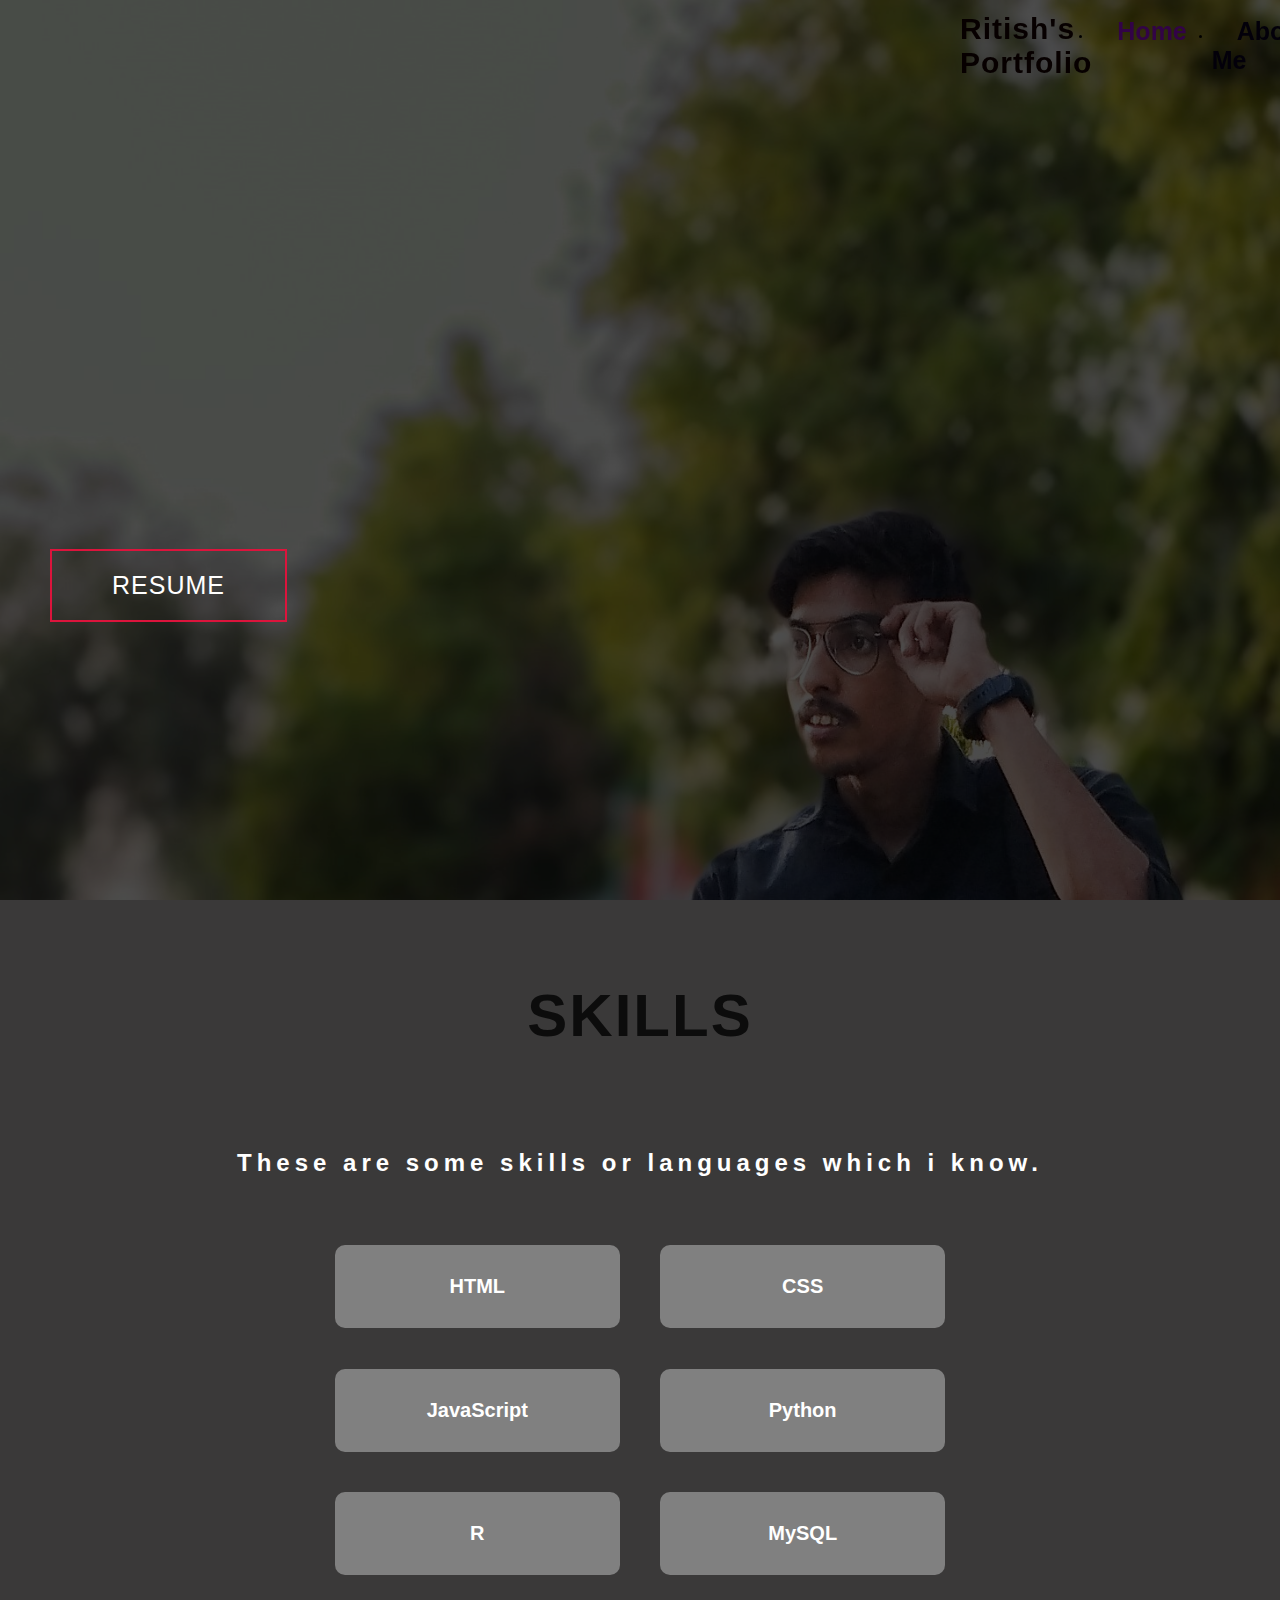
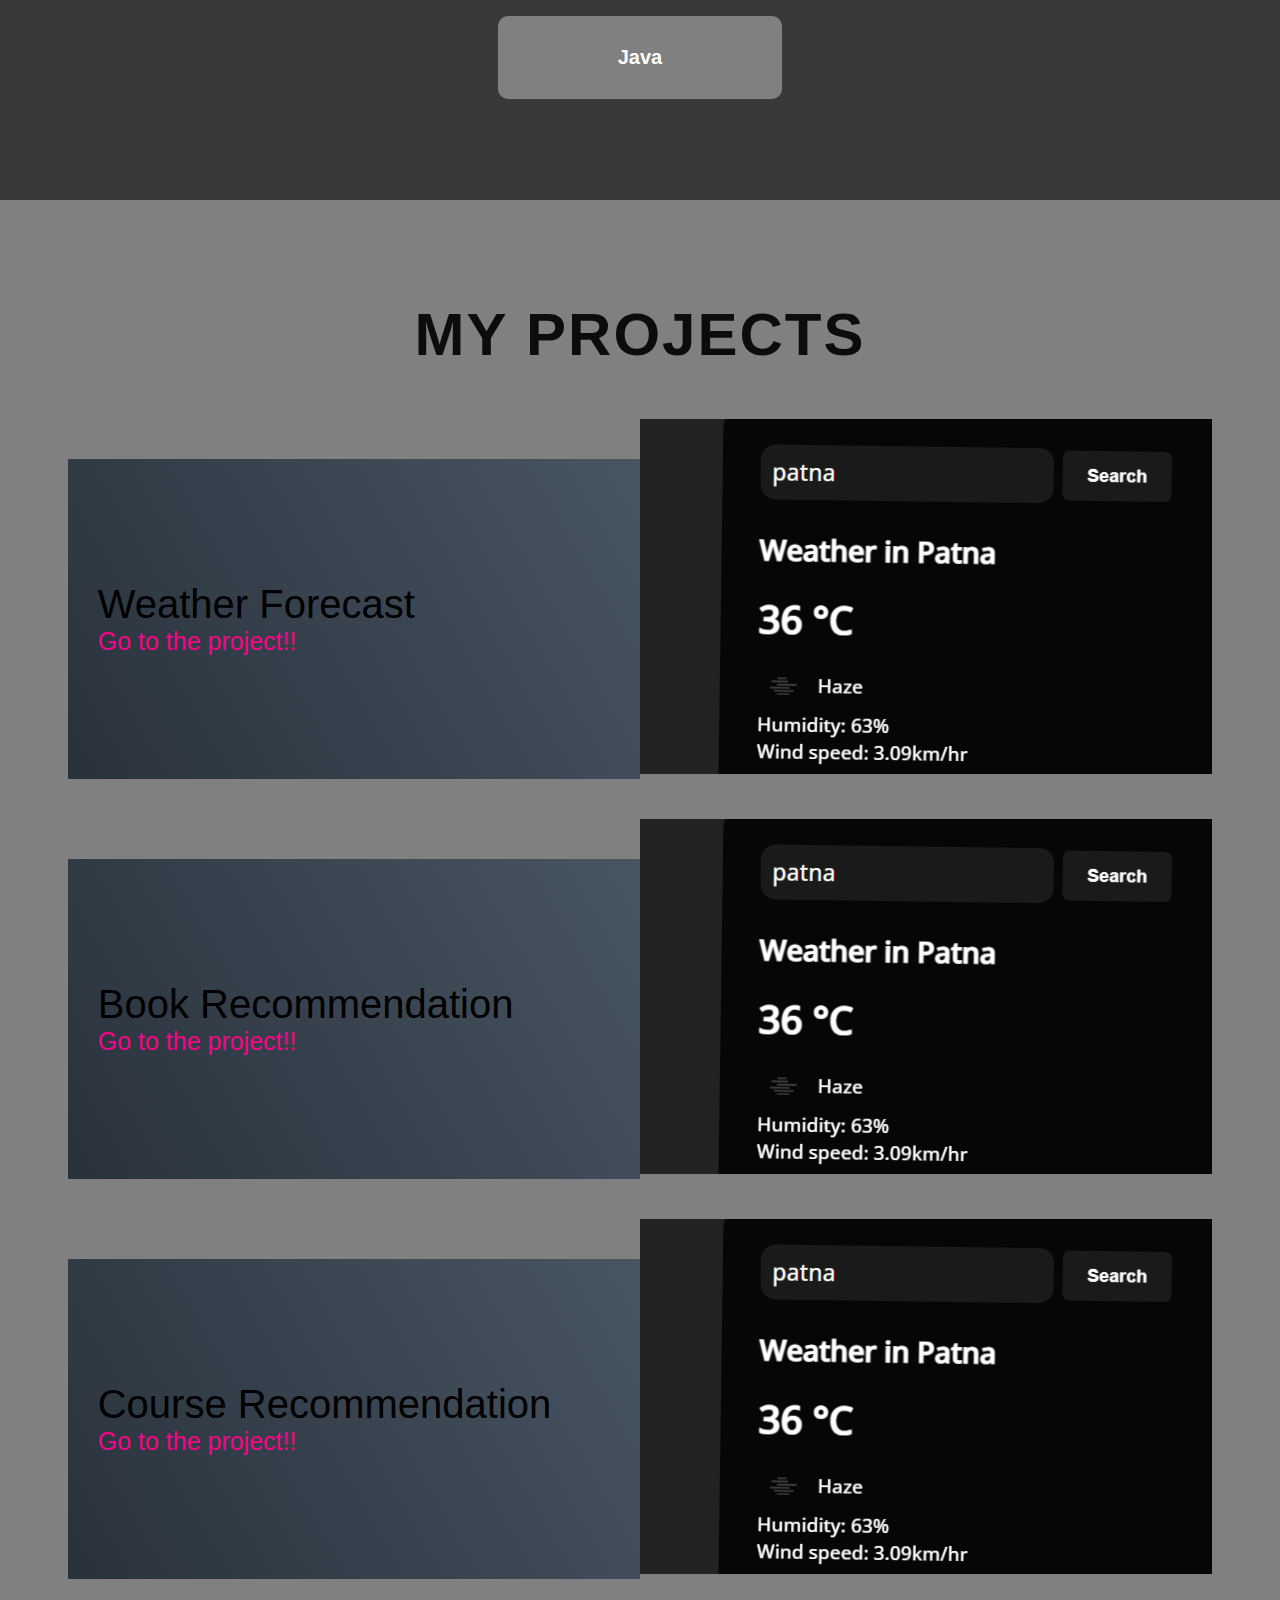
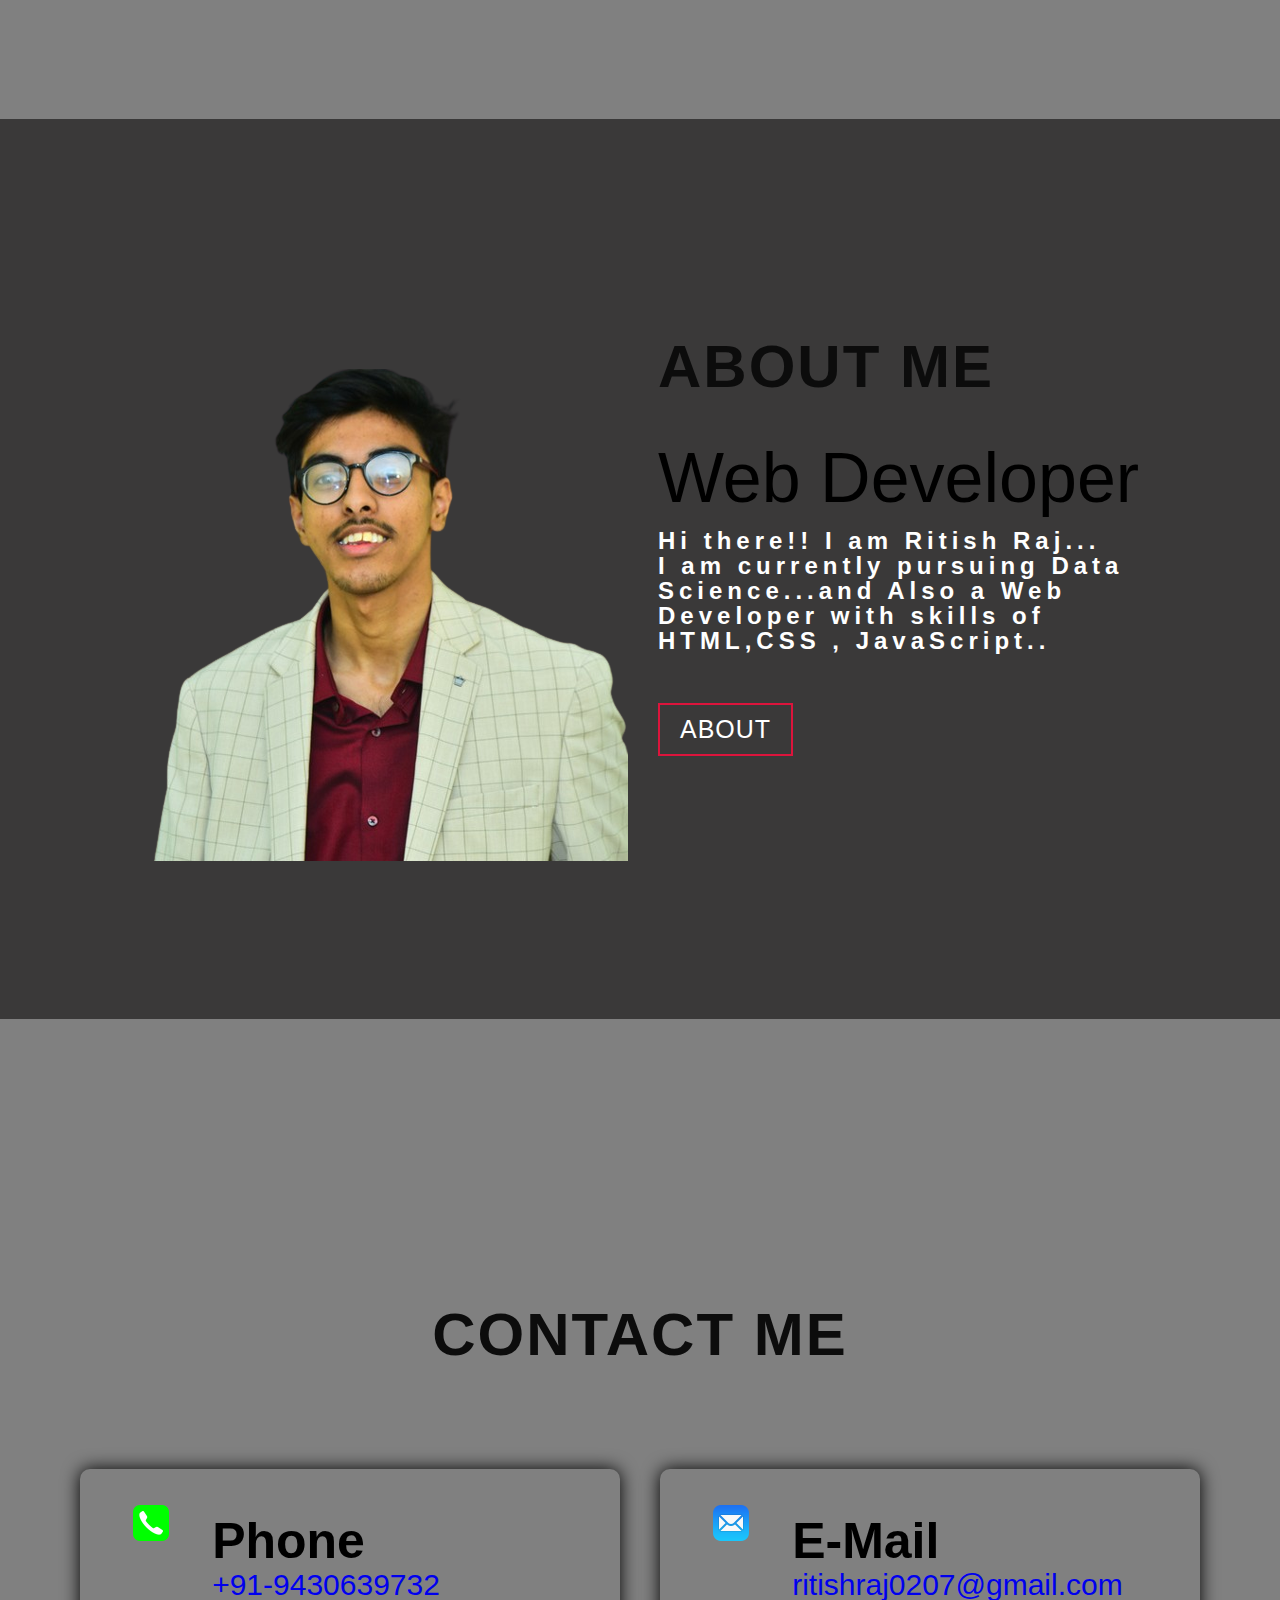
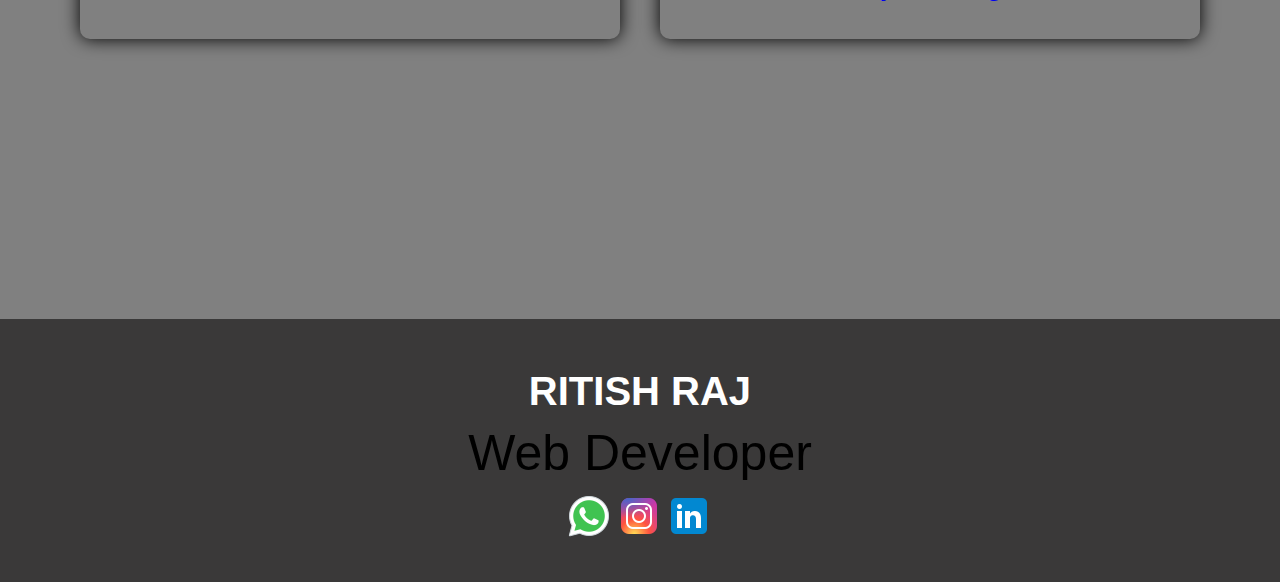
<file: index.html>
<!DOCTYPE html>
<html lang="en">
<head>
    <meta charset="UTF-8">
    <meta name="viewport" content="width=device-width, initial-scale=1.0">
    <meta name="google-site-verification" content="UGbxo75s6x-PKYe81JF4whQ1XSpt5tA92B7bqreEII0" />
    <link rel="stylesheet" href="style.css">
    <title>Ritish Portfolio</title>
</head>
<body>
    <header>
		<h1 class="logo">Ritish's Portfolio</h1>
		<ul class="navlist">
			<li><a href="#home" class="active">Home</a></li>
			<li><a href="#about">About Me</a></li>
			<li><a href="#skills">Skills</a></li>
			<li><a href="#portfolio">Projects</a></li>
			<li><a href="#contact">Contact</a></li>
		</ul>
	</header>
    <section id="me">
        <div class="me container">
            <div>
                <h1>Hello,<span></span></h1>
                <h1>My Name is <span></span></h1>
                <h1>Ritish Raj..<span></span></h1>
                <a href="Ritish Res.pdf" type="button" class="btn">Resume</a>
            </div>
        </div>
    </section>
    <section id="skills">
        <div class="skills container">
            <div class="skill-top">
                <h1 class="section-title">Skills</h1>
                <p>These are some skills or languages which i know.</p>
            </div>
            <div class="skill-bottom">
                <div class="skill-item">
                    <h2>HTML</h2>    
                </div>
                <div class="skill-item">
                    <h2>CSS</h2>    
                </div>
                <div class="skill-item">
                    <h2>JavaScript</h2>    
                </div>
                <div class="skill-item">
                    <h2>Python</h2>    
                </div>
                <div class="skill-item">
                    <h2>R</h2>    
                </div>
                <div class="skill-item">
                    <h2>MySQL</h2>    
                </div>
                <div class="skill-item">
                    <h2>Java</h2>    
                </div>
            </div>
            </div>
        </div>
    </section>
    <section id="projects">
        <div class="projects container">
            <div class="project-head">
                <h1 class="section-title">My Projects</h1>
            </div>
            <div class="all-projects">
                <div class="project-item">
                    <div class="project-info">
                        <h1>Weather Forecast</h1>
                        <a href="">Go to the project!!</a>
                    </div>
                    <div class="project-img">
                        <img src="Weather-edit.png" alt="img">
                    </div>
                </div>
                <div class="project-item">
                    <div class="project-info">
                        <h1>Book Recommendation</h1>
                        <a href="">Go to the project!!</a>
                    </div>
                    <div class="project-img">
                        <img src="Weather-edit.png" alt="img">
                    </div>
                </div>
                <div class="project-item">
                    <div class="project-info">
                        <h1>Course Recommendation</h1>
                        <a href="">Go to the project!!</a>
                    </div>
                    <div class="project-img">
                        <img src="Weather-edit.png" alt="img">
                    </div>
                </div>
            </div>
        </div>
    </section>
    <section id="about">
        <div class="about container">
            <div class="col-left">
                <div class="about-img">
                    <img src="profile.png" alt="img">
                </div>
            </div>
            <div class="col-right">
                <h1 class="section-title">About Me</h1>
                <h2>Web Developer</h2>
                <p>Hi there!! I am Ritish Raj... <br>I am currently pursuing Data Science...and Also a Web Developer with skills of HTML,CSS , JavaScript..</p>
                <a href="#me" type="button" class="btn">About</a>
            </div>
        </div>
    </section>
    <section id="contact">
        <div class="contact container">
            <div>
                <h1 class="section-title">Contact Me</h1>
            </div>
            <div class="contact-items">
                <div class="contact-item">
                    <div class="icon"><img src="phone.png"></div>
                    <div class="contact-info">
                        <h1>Phone</h1>
                        <h2><a href="tel:+919430639732">+91-9430639732</a></h2>
                    </div>
                </div>
                <div class="contact-item">
                    <div class="icon"><img src="mail (2).png"></div>
                    <div class="contact-info">
                        <h1>E-Mail</h1>
                        <h2><a href="mailto:ritishraj0207@gmail.com">ritishraj0207@gmail.com</a></h2>
                    </div>
                </div>
            </div>
        </div>
    </section>
    <section id="footer">
        <div class="footer container">
            <div class="brand"><h1><span>R</span>itish <span>R</span>aj</h1></div>
            <h2>Web Developer</h2>
            <div class="social-icon">
                <div class="social-item">
                    <a href="https://wa.me/9430639732"><img src="whats.png"></a>
                </div>
                <div class="social-item">
                    <a href="https://www.instagram.com/_ritishraj_/"><img src="ig.png" ></a>
                </div>
                <div class="social-item">
                    <a href="https://www.linkedin.com/in/ritish-raj-0b6b99240/"><img src="ln.png"></a>
                </div>
            </div>
        </div>
    </section>
</body>
</html>
</file>
<file: style.css>
*{
    padding:0;
    margin: 0;
    box-sizing: border-box;
}
html{
    font-size: 10px;
    font-family: 'Trebuchet MS', 'Lucida Sans Unicode', 'Lucida Grande', 'Lucida Sans', Arial, sans-serif;
}
a{
    text-decoration: none;

}
.container{
    min-height: 100vh;
    width: 100%;
    display: flex;
    align-items: center;
    justify-content: center;
}
p{
    color: white;
    font-size: 2.4rem;
    margin-top: 5px;
    margin-bottom: 50px;
    line-height: 2.5rem;
    font-weight: 700;
    letter-spacing: 0.5rem;
}
.section-title{
    font-size: 70px;
    font-weight: 700;
    color:rgb(12, 12, 12);
    margin-bottom: 100px;
    text-transform: uppercase;
    letter-spacing: 0.2rem;
    text-align: center;
}
header {
    position: fixed;
    width: 0%;
    top: 0;
    right: 10%;
    z-index: 1000;
    display: flex;
    align-items: center;
    justify-content: space-around;
    background: transparent;
    padding: 12px 15%;
    border-bottom: 1px solid transparent;
}
.logo {
    color: rgb(7, 0, 0);
    font-size: 30px;
    font-weight: 700;
    letter-spacing: 1px;

}
.navlist {
    display: flex;
    font-weight: bold;
    
}
.navlist ul li{
    list-style: none;
    
}
.navlist a {
    color: rgb(3, 0, 10);
    font-size: 25px;
    font-weight: 700;
    margin: 0 25px;
    transition: all .45s ease;
}
.navlist a:hover {
    color: rgb(72, 7, 116);
    font-size: larger;
    text-shadow: -20px 10px rgba(100,84,84,0.986);
}
.navlist a.active {
    color: rgb(50, 3, 71);
}


#me{
    background-image: url(back.edit.jpg);
    background-size: cover;
    background-position: top center;
    position: relative;
    z-index: 1;
}
#me::after{
    content:'';
    position: absolute;
    left: 0;
    top: 0;
    height: 100%;
    width: 100%;
    background-color: black;
    opacity: 0.7;
    z-index: -1;
}
#me .me{
    max-width: 1200px;
    margin-top: 0 auto;
    padding: 0 50px;
    justify-content: flex-start;
}
#me h1{
    display: block;
    width: fit-content;
    font-size: 4rem;
    position: relative;
    color: transparent;
    animation: text_reveal 0.5s ease forwards;
    animation-delay: 1.5s;
}
#me h1 span{
    position: absolute;
    top: 0;
    left: 0;
    height: 100%;
    width: 0;
    background-color: crimson;
    animation: text_reveal_box 1s ease;
    animation-delay: 1s;

}
.btn{
   display: inline-block; 
   padding: 10px 30px;
   color: white;
   background-color: transparent;
   border: 2px solid crimson;
   font-size: 2rem;
   text-transform: uppercase;
   letter-spacing: 0.1rem;
   margin-top: 30px;
   transition: 0.2s ease;
   transition-property: background-color, color;
}
.btn:hover{
    color:white;
    background-color: crimson;
}
.brand h1{
    font-size: 4rem;
    text-transform: uppercase;
    color: white;
}
#skills{
    background-color: rgb(58, 57, 57);
}
#skills .skills {
    flex-direction: column;
    text-align: center;
    max-width: 1200px;
    margin: 0 auto;
    padding: 40px 0;
}
#skills .skill-top p{
    font-size: 2.4rem;
    margin-top: 5px;
    margin-bottom: 50px;
    line-height: 2.5rem;
    font-weight: 700;
    letter-spacing: 0.5rem;
}
#skills .skill-bottom{
    display: flex;
    align-items: center;
    justify-content: center;
    flex-wrap:wrap;
}
#skills .skill-item{
    flex-basis: 20%;
    display: flex;
    align-items: flex-start;
    justify-content: center;
    flex-direction: row;
    padding: 30px;
    border-radius: 10px;
    background-color: grey;
    margin: 10px 5%;
}
#skills .skill-bottom h2{
    font-size: 2rem;
    color: white;
}
#projects .projects{
    flex-direction: column;
    max-width: 1200px;
    margin: 0 auto;
    padding: 100px 0;

}
#projects .project-head h1{
    margin-bottom: 50px;
}
#projects .all-projects{
    display: flex;
    align-items: left;
    justify-content: center;
    flex-direction: column;
}
#projects .project-item{
    display: flex;
    align-items: center;
    justify-content: center;
    flex-direction: column;
    width: 80%;
    margin: 20px auto;
    overflow: hidden;
    border-radius: 10px;
}
#projects .project-info{
    padding: 30px;
    flex-basis: 50%;
    height: 100%;
    display: flex;
    align-items: flex-start;
    justify-content: center;
    flex-direction: column;
    background-image: linear-gradient(60deg,#29323c 0%, #485563 100%);
}
#projects .project-info h1{
    font-size: 40px;
    font-weight: 500;
}
#projects .project-info a{
    font-size: 25px;
    color: rgb(243, 6, 136);
}
#projects .project-img{
    flex-basis: 50%;
    height:300px;
    overflow: hidden;
}
#projects .project-img img{
    transition: 0.3s ease transform;
}
#projects .project-item:hover .project-img img{
    transform: scale(1.1);
}
#projects{
    background-color: grey;
}
#about{
    background-color: rgb(58, 57, 57);
}
#about .about{
    flex-direction: column-reverse;
    text-align:center;
    max-width: 1200px;
    margin: 0 auto;
    padding: 100px 20px;
}
#about .col-left{
    width: 508px;
    height: 492px;
}
#about .col-right{
    width: 100%;
}
#about .col-right h2{
    font-size: 70px;
    font-weight: 500;
    margin-bottom: 10px;
    margin-top: -63px
}
#about .col-right p{
    margin-bottom: 20px;

}
#about .col-right .btn{
    margin-bottom: 50px;
    padding: 10px 20px;
    
}
#about .col-left .about-img{
    height: 100%;
    width: 100%;
}
#contact{
    background-color: grey;
}
#contact .contact{
    flex-direction: column;
    max-width: 1200px;
    margin: 0 auto;
}
#contact .contact-items{
    width: 500px;
}
#contact .contact-item{
    width: 80%;
    padding: 20px;
    text-align: center;
    padding: 30px;
    border-radius: 10px;
    margin: 30px;
    justify-content: center;
    display: flex;
    align-items: center;
    flex-direction: column;
    box-shadow: 0px 0px 18px black;
    transition: 0.5s ease box-shadow;
}
#contact .icon{
    width: 70px;
    margin: 0 auto;
    margin-bottom: 10px;
}
#contact .contact-info h1{
    font-size: 50px;
    font-weight: 700;
    margin-bottom: 5px;
}
#contact .contact-info h2{
    font-size: 30px;
    line-height: 2rem;
    font-weight: 500;
}
#contact .contact-item:hover{
    box-shadow: 0px 0px 5px black;
}
#footer{
    background-color: rgb(58, 57, 57);
}
#footer .footer{
    min-height: 200px;
    flex-direction:column;
    padding-top: 50px;
    padding-bottom: 10px;
}
#footer h2{
    color: black;
    font-weight: 500;
    font-size: 50px;
    margin-top: 10px;
    margin-bottom: 10px;
}
#footer .social-icon{
    display:flex;
    margin-bottom: 30px;
}
#footer .social-item{
    height: 50px;
    width:50px;
    margin-bottom: 0 5px;
}
@keyframes text_reveal_box{
    50%{
        width: 100%;
        left: 0;
    }
    100%{
        width: 0;
        left: 100%;
    }
}
@keyframes text_reveal{
    100%{
        color: white;
    }
}
@media only screen and (min-width:768px){
    .btn{
        font-size: 2.5rem;
        padding: 20px 60px;
    }
    h1.section-title{
    font-size: 6rem;
    }
    #me h1{
        font-size:7rem;
    }
    #skills .skill-bottom .skill-item{
        flex-basis:35%;
        margin: 2.5%;
    }
    #projects .project-item{
        flex-direction: row;
    }
    #projects .project-item {
		height: 400px;
		margin: 0;
		width: 100%;
		border-radius: 0;
	}
    #projects .all-projects .project-info{
        height: 80%;
    }
    #projects .all-projects .project-img{
        height: 100%;
    }
    #about .about{
        flex-direction: row;
    }
    #about .col-left {
		width: 600px;
		height: 400px;
		padding-left: 60px;
	}
    #about .col-right {
		text-align: left;
		padding: 30px;
	}
	#about .col-right h1 {
		text-align: left;
	}
    #contact .contact {
		flex-direction: column;
		padding: 100px 0;
		align-items: center;
		justify-content: center;
		min-width: 20vh;
	}
	#contact .contact-items {
		width: 100%;
		display: flex;
		flex-direction: row;
		justify-content: space-evenly;
		margin: 0;
	}
	#contact .contact-item {
		width: 45%;
		margin: 0;
		flex-direction: row;
	}
	#contact .contact-item .icon {
		height: 100px;
		width: 100px;
	}
	#contact .contact-item .icon img {
		object-fit: contain;
	}
	#contact .contact-item .contact-info {
		width: 100%;
		text-align: left;
		padding-left: 20px;
	}
}
@media only screen and(min-width:1200px){
    #header .hamburger {
		display: none;
	}
	#header .nav-list ul {
		position: initial;
		display: block;
		height: auto;
		width: fit-content;
		background-color: transparent;
	}
	#header .nav-list ul li {
		display: inline-block;
	}
	#header .nav-list ul li a {
		font-size: 1.8rem;
	}
	#header .nav-list ul a:after {
		display: none;
    }
    #skills .skill-bottom .skill-item{
        flex-basis: 22%;
        margin: 1.5%;
    }
}
</file>
